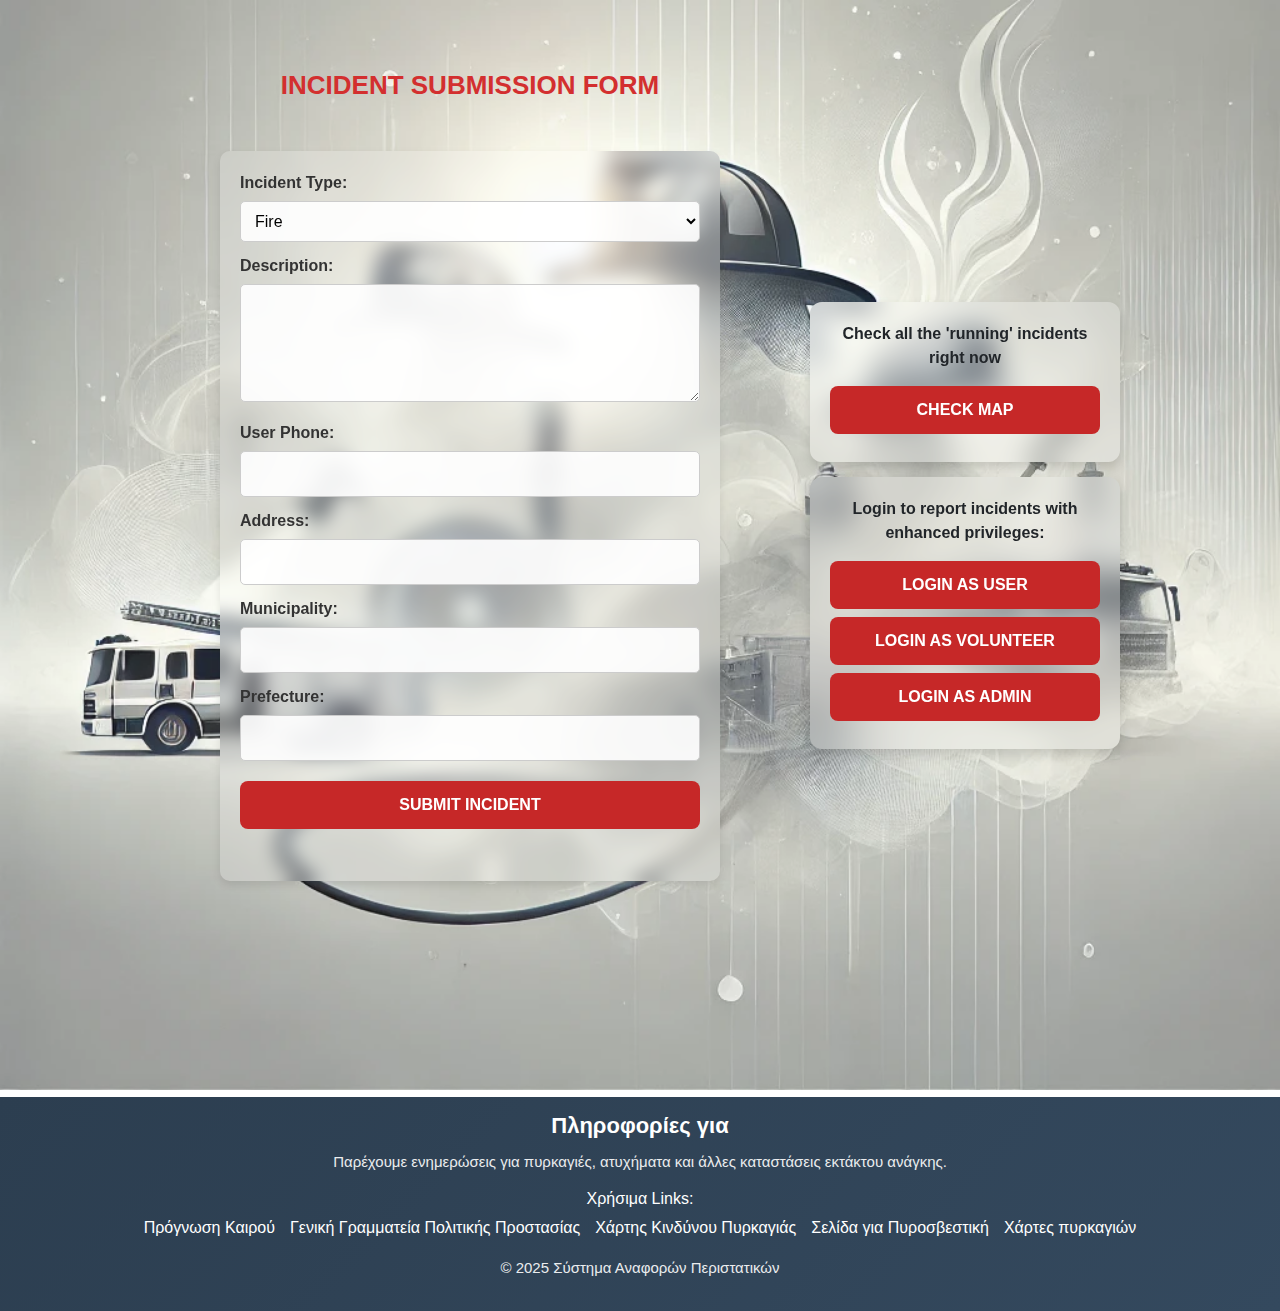
<file: src/main/webapp/guest/incidentForm.html>
<!DOCTYPE html>
<html lang="en">
<head>
    <meta charset="UTF-8">
    <meta name="viewport" content="width=device-width, initial-scale=1.0">
    <link href="https://cdn.jsdelivr.net/npm/bootstrap@5.3.3/dist/css/bootstrap.min.css" rel="stylesheet" integrity="sha384-QWTKZyjpPEjISv5WaRU9OFeRpok6YctnYmDr5pNlyT2bRjXh0JMhjY6hW+ALEwIH" crossorigin="anonymous">
    <link rel="stylesheet" href="incidentSTYLE.css">
    <title>Incident Submission</title>
</head>
<body>
<div id="gridContainer">
    <div id="incidentFormContainer">
        <h1>Incident Submission Form</h1>
        <form id="incidentForm">
            <label for="incident_type">Incident Type:</label>
            <select id="incident_type" name="incident_type" required>
                <option value="fire">Fire</option>
                <option value="accident">Accident</option>
            </select>
            <br>

            <label for="description">Description:</label>
            <textarea id="description" name="description" rows="4" cols="50" required></textarea>
            <br>

            <label for="user_phone">User Phone:</label>
            <input type="tel" id="user_phone" name="user_phone" pattern="\d{10,14}" required>
            <br>

            <label for="address">Address:</label>
            <input type="text" id="address" name="address" required>
            <br>

            <label for="municipality">Municipality:</label>
            <input type="text" id="municipality" required><br>

            <label for="prefecture">Prefecture:</label>
            <input type="text" id="prefecture" required><br>

            <input type="hidden" id="status" name="status">
            <input type="hidden" id="danger" name="danger">

            <button type="submit">Submit Incident</button>
            <br>
        </form>
    </div>

    <div id="rightColumn">
        <div id="checkMapButton">
            <p><strong>Check all the 'running' incidents right now</strong></p>
            <button type="button" class="btn btn-primary" onclick="goto('map')">Check Map</button>
        </div>

        <div id="guestButtons">
            <p><strong>Login to report incidents with enhanced privileges:</strong></p>
            <button type="button" class="btn btn-primary" onclick="goto('user')">Login as User</button>
            <button type="button" class="btn btn-success" onclick="goto('volunteer')">Login as Volunteer</button>
            <button type="button" class="btn btn-danger" onclick="goto('admin')">Login as Admin</button>
        </div>
    </div>
</div>

<div id="responseMessage"></div>
<br><br>
<div id="getIncidents"></div>
<br><br>

<!-- Footer Section -->
<footer class="footer mt-auto py-3 bg-dark text-white">
    <div class="container text-center">
        <h5>Πληροφορίες για</h5>
        <p>Παρέχουμε ενημερώσεις για πυρκαγιές, ατυχήματα και άλλες καταστάσεις εκτάκτου ανάγκης.</p>

        <h6>Χρήσιμα Links:</h6>
        <ul class="list-unstyled">
            <li><a href="https://www.meteo.gr/" target="_blank" class="text-white">Πρόγνωση Καιρού</a></li>
            <li><a href="https://www.civilprotection.gr/" target="_blank" class="text-white">Γενική Γραμματεία Πολιτικής Προστασίας</a></li>
            <li><a href="https://fireriskmap.gr/" target="_blank" class="text-white">Χάρτης Κινδύνου Πυρκαγιάς</a> </li>
            <li><a href=" https://www.fireservice.gr/" target="_black" class="text-white">Σελίδα για Πυροσβεστική</a></li>
            <li><a href=" https://civilprotection.gov.gr/arxeio-imerision-xartwn" target="_blank" class="text-white">Xάρτες πυρκαγιών</a></li>
        </ul>

        <p>© 2025 Σύστημα Αναφορών Περιστατικών</p>
    </div>
</footer>

<script src="incidentAJAX.js"></script>
<script src="htmlRedirections.js"></script>
<script src="https://cdn.jsdelivr.net/npm/@popperjs/core@2.11.8/dist/umd/popper.min.js" integrity="sha384-I7E8VVD/ismYTF4hNIPjVp/Zjvgyol6VFvRkX/vR+Vc4jQkC+hVqc2pM8ODewa9r" crossorigin="anonymous"></script>
<script src="https://cdn.jsdelivr.net/npm/bootstrap@5.3.3/dist/js/bootstrap.bundle.min.js" integrity="sha384-YvpcrYf0tY3lHB60NNkmXc5s9fDVZLESaAA55NDzOxhy9GkcIdslK1eN7N6jIeHz" crossorigin="anonymous"></script>

</body>
</html>
</file>
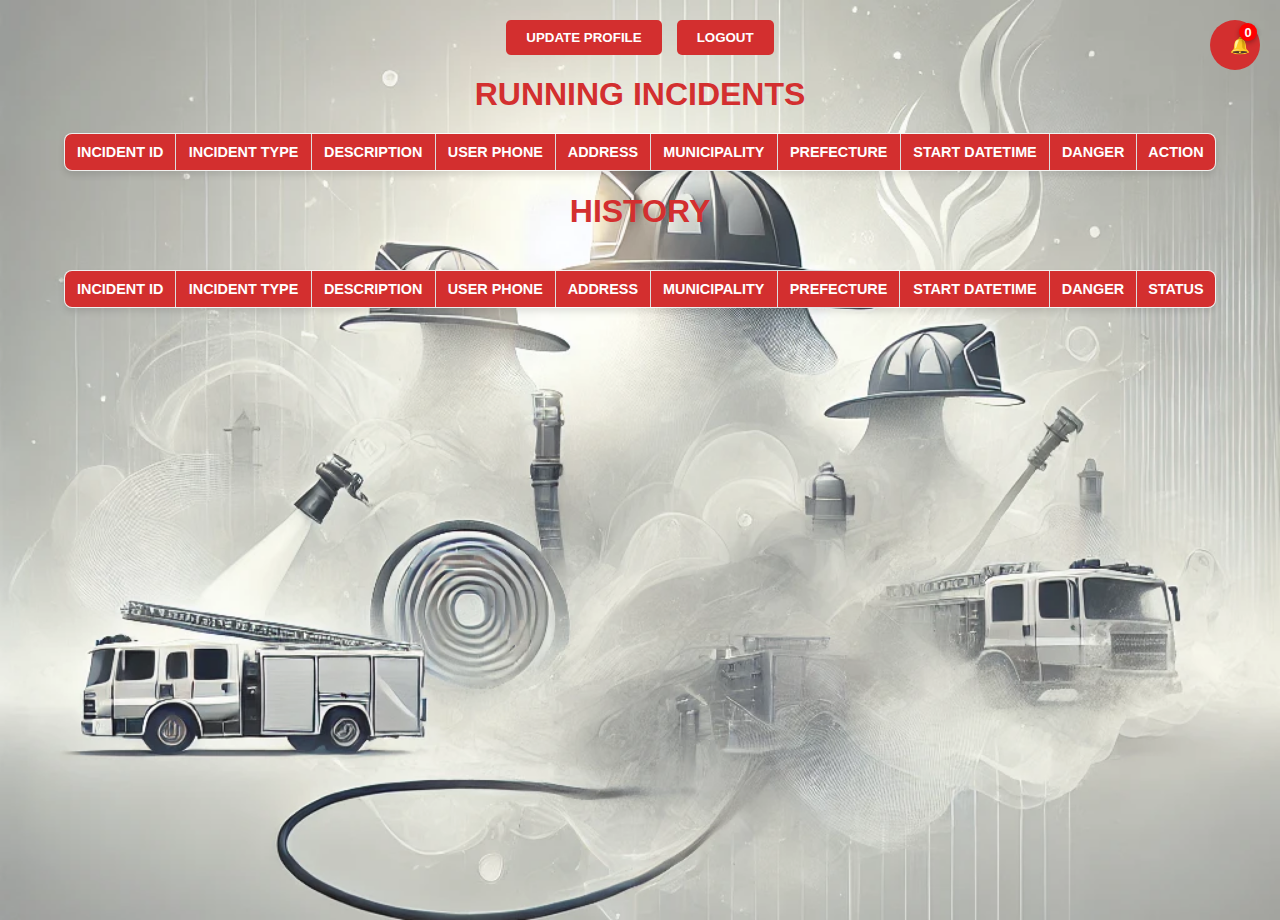
<file: src/main/webapp/volunteer/volunteer_incidents.html>
<!DOCTYPE html>
<html lang="en">
<head>
    <meta charset="UTF-8">
    <meta name="viewport" content="width=device-width, initial-scale=1.0">
    <title>Volunteer Incidents</title>
    <meta name="Author" content="Christos Polimatidis csd5209">
    <meta name="Author" content="Ioannis Chatziantoniou csd5193">
    <link rel="stylesheet" href="volunteer_incidents.css">
    <link rel="icon" href="data:,">
</head>
<body>
<div class="button-container">
    <button type="submit" id="update" onclick="redirectToLogin()">Update Profile</button>
    <button type="button" id="logout">Logout</button>
</div>
<div class="notification-container">
    <button id="notificationBtn">
            <i class="fas fa-bell"></i>
        🔔 <span id="notificationCount">0</span>
    </button>
</div>
<!-- Notification Panel (Hidden Initially) -->
<div id="notificationPanel" class="hidden">
    <h3>Notifications</h3>
    <ul id="notificationList">
        <li>No new notifications</li> <!-- Default message -->
    </ul>
</div>
<h1>Running Incidents</h1>
<table border="1">
    <thead>
    <tr>
        <th>Incident Id</th>
        <th>Incident Type</th>
        <th>Description</th>
        <th>User Phone</th>
        <th>Address</th>
        <th>Municipality</th>
        <th>Prefecture</th>
        <th>Start DateTime</th>
        <th>Danger</th>
        <th>Action</th>
    </tr>
    </thead>
    <tbody>
    <!-- Rows will be dynamically added here -->
    </tbody>
</table>

<h1>History</h1>
<table id="historyTable" border="1">
    <thead>
    <tr>
        <th>Incident Id</th>
        <th>Incident Type</th>
        <th>Description</th>
        <th>User Phone</th>
        <th>Address</th>
        <th>Municipality</th>
        <th>Prefecture</th>
        <th>Start DateTime</th>
        <th>Danger</th>
        <th>Status</th>
    </tr>
    </thead>
    <tbody>
    <!-- History rows will be dynamically added here -->
    </tbody>
</table>

<div id="volunteer_chat_section" style="display: none">
    <h3>Volunteer Chat</h3>
    <div id="volunteer_chat_messages"></div>
    <form id="volunteer_chat_form">
        <textarea id="volunteer_chat_message" placeholder="Write your message..." required></textarea>
        <input type="hidden" id="volunteer_chat_incident_id">
        <label for="recipient_select">Recipient:</label>
        <select id="recipient_select">
            <option value="public">Public</option>
            <option value="volunteer">Volunteer</option>
            <option value="admin">Admin</option>
        </select>
        <button type="submit" class="btn btn-primary">Send Message</button>
        <button type="button" class="btn btn-secondary" onclick="closeVolunteerChat()">Close Chat</button>
    </form>
</div>


<script src="volunteer_incidents.js"></script>
</body>
</html>
</file>
<file: src/main/webapp/guest/incidentSTYLE.css>
/* General body styling */
body {
    min-height: 100vh;
    margin: 0;
    background-image: url('test.webp'); /* Adjust image as needed */
    background-size: cover;
    background-position: center;
    background-repeat: no-repeat;
    background-attachment: fixed;
    font-family: Arial, sans-serif;
}

/* Form container with transparency */
form {
    max-width: 500px;
    margin: 50px auto;
    padding: 20px;
    background: rgba(255, 255, 255, 0.2); /* Transparent background */
    backdrop-filter: blur(10px);
    border-radius: 10px;
    box-shadow: 0 4px 8px rgba(0, 0, 0, 0.1);
}

/* Form heading */
h1 {
    text-align: center;
    color: #d32f2f;
    font-size: 26px;
    font-weight: bold;
    text-transform: uppercase;
    margin-bottom: 20px;
}

/* Labels */
label {
    font-weight: bold;
    display: block;
    margin-bottom: 6px;
    color: #333;
}

/* Inputs and selects */
input, select, textarea {
    width: 100%;
    padding: 10px;
    margin-bottom: 12px;
    border: 1px solid #ccc;
    border-radius: 5px;
    box-sizing: border-box;
    font-size: 16px;
    background-color: rgba(255, 255, 255, 0.9);
}

input:focus, select:focus, textarea:focus {
    outline: none;
    border-color: #d32f2f;
    box-shadow: 0 0 5px rgba(211, 47, 47, 0.5);
}

/* Textarea */
textarea {
    resize: vertical;
}

/* Submit button */
button {
    background-color: #d32f2f;
    color: white;
    border: none;
    padding: 12px;
    text-transform: uppercase;
    cursor: pointer;
    border-radius: 5px;
    font-weight: bold;
    width: 100%;
    transition: background-color 0.3s, transform 0.2s;
}

button:hover {
    background-color: #b71c1c;
    transform: scale(1.05);
}

/* Response message */
#responseMessage {
    text-align: center;
    font-size: 16px;
    margin-top: 10px;
    color: #d32f2f;
}

footer {
    background: linear-gradient(135deg, #2c3e50, #34495e);
    color: white;
    text-align: center;
    padding: 30px 20px;
    margin-top: 50px;
    position: relative;
}

footer h5 {
    font-size: 22px;
    font-weight: bold;
    margin-bottom: 10px;
}

footer p {
    font-size: 15px;
    line-height: 1.6;
    max-width: 700px;
    margin: 0 auto 15px auto;
    opacity: 0.9;
}

/* Footer Links */
footer ul {
    list-style: none;
    padding: 0;
    display: flex;
    justify-content: center;
    gap: 15px;
    flex-wrap: wrap;
}

footer ul li {
    display: inline-block;
}

footer ul li a {
    color: #ffcc00;
    text-decoration: none;
    font-size: 16px;
    transition: color 0.3s ease, text-decoration 0.3s;
}

footer ul li a:hover {
    color: #f39c12;
    text-decoration: underline;
}

/* Animated Social & Info Icons */
.footer-icons {
    margin-top: 20px;
}

.footer-icons a {
    display: inline-block;
    margin: 0 8px;
    color: white;
    font-size: 22px;
    transition: transform 0.3s, color 0.3s;
}

.footer-icons a:hover {
    transform: scale(1.2);
    color: #f1c40f;
}

/* Footer Bottom - Copyright */
.footer-bottom {
    margin-top: 25px;
    font-size: 13px;
    opacity: 0.8;
}

/* Mobile responsiveness */
@media (max-width: 576px) {
    form {
        padding: 15px;
    }

    footer ul {
        flex-direction: column;
        gap: 10px;
    }
}

/* Grid Layout for Form, Guest Buttons, and Check Map */
#gridContainer {
    display: grid;
    grid-template-columns: 2fr 1fr; /* Form takes more space, buttons take less */
    gap: 30px; /* More spacing between columns */
    max-width: 1000px;
    margin: 50px auto;
    padding: 20px;
    align-items: center; /* Aligns elements towards the center */
}

/* Left Column - Incident Form */
#incidentFormContainer {
    width: 100%;
}

/* Right Column - Guest Buttons & Check Map */
#rightColumn {
    display: flex;
    flex-direction: column;
    gap: 15px;
    justify-content: center; /* Pushes content more to the middle */
    align-items: center;
    margin-top: 50px; /* Moves it slightly lower */
}

/* Guest Login Buttons & Check Map Container */
#guestButtons, #checkMapButton {
    text-align: center;
    padding: 20px;
    background: rgba(255, 255, 255, 0.25);
    backdrop-filter: blur(15px);
    border-radius: 12px;
    box-shadow: 0 6px 12px rgba(0, 0, 0, 0.15);
    max-width: 450px;
    width: 100%;
    margin-left: auto;
    margin-right: auto;
}

/* Apply Red Theme to All Buttons */
#guestButtons button,
#checkMapButton button,
#incidentForm button {
    display: block;
    width: 100%;
    margin: 8px 0;
    padding: 12px;
    font-size: 16px;
    font-weight: bold;
    text-transform: uppercase;
    border: none;
    border-radius: 8px;
    transition: background-color 0.3s, transform 0.2s;
    cursor: pointer;
    background-color: #c62828; /* Strong Red */
    color: white;
}

/* Hover Effect */
#guestButtons button:hover,
#checkMapButton button:hover,
#incidentForm button:hover {
    background-color: #b71c1c;
    transform: scale(1.03);
}

/* Mobile-friendly adjustments */
@media (max-width: 768px) {
    #gridContainer {
        display: flex;
        flex-direction: column;
        align-items: center;
    }

    #rightColumn {
        width: 100%;
        align-items: center;
        margin-top: 20px;
    }

    #guestButtons, #checkMapButton {
        max-width: 100%;
    }
}
</file>
<file: src/main/webapp/volunteer/volunteer_incidents.css>
body {
    min-height: 100vh;
    margin: 0;
    background-image: url('test.webp'); /* Background εικόνα */
    background-size: cover;
    background-position: center;
    background-repeat: no-repeat;
    background-attachment: fixed;
    font-family: Arial, sans-serif;
    color: #333;
}

/* Header styles */
h1 {
    text-align: center;
    margin-bottom: 20px;
    color: #d32f2f;
    text-transform: uppercase;
    font-weight: bold;
}

/* Buttons styles */
.button-container {
    display: flex;
    justify-content: center;
    gap: 15px;
    margin: 20px 0;
}

button {
    background-color: #d32f2f;
    color: white;
    border: none;
    padding: 10px 20px;
    text-transform: uppercase;
    cursor: pointer;
    border-radius: 5px;
    font-weight: bold;
    transition: background-color 0.3s;
}

button:hover {
    background-color: #b71c1c;
}

.notification-container {
    text-align: center;
    margin-bottom: 20px;
}

button#notificationBtn {
    background-color: #d32f2f;
    color: white;
    border: none;
    padding: 10px 20px;
    border-radius: 50px;
    cursor: pointer;
    font-size: 1rem;
    display: flex;
    align-items: center;
    justify-content: center;
    gap: 10px;
    position: relative;
    transition: background-color 0.3s;
}

button#notificationBtn:hover {
    background-color: #b71c1c;
}

/* Container for notifications */
.notification-container {
    position: absolute;
    top: 20px;
    right: 20px;
}

/* Notification Button */
#notificationBtn {
    background-color: #d32f2f;
    color: white;
    font-size: 1.5rem;
    border: none;
    padding: 10px;
    width: 50px;
    height: 50px;
    border-radius: 50%;
    cursor: pointer;
    position: relative;
    display: flex;
    align-items: center;
    justify-content: center;
    transition: background-color 0.3s, transform 0.2s;
}

#notificationBtn:hover {
    background-color: #ffb74d;
    transform: scale(1.1);
}

/* Notification Counter */
#notificationCount {
    position: absolute;
    top: 3px;
    right: 3px;
    background-color: red;
    color: white;
    font-size: 0.8rem;
    font-weight: bold;
    width: 18px;
    height: 18px;
    border-radius: 50%;
    display: flex;
    align-items: center;
    justify-content: center;
    box-shadow: 0px 2px 5px rgba(0, 0, 0, 0.3);
}

/* Notification Panel */
#notificationPanel {
    position: absolute;
    top: 60px;
    right: 0;
    width: 250px;
    background: white;
    border-radius: 5px;
    box-shadow: 0px 2px 10px rgba(0, 0, 0, 0.2);
    padding: 10px;
    display: none;
    z-index: 1000;
}

/* Show when active */
#notificationPanel.active {
    display: block;
}

/* Notification List */
#notificationPanel ul {
    list-style: none;
    padding: 0;
    margin: 0;
    max-height: 200px;
    overflow-y: auto;
}

#notificationPanel ul li {
    padding: 10px;
    border-bottom: 1px solid #ddd;
    cursor: pointer;
}

#notificationPanel ul li:hover {
    background-color: #f5f5f5;
}

/* Tables styles */
table {
    width: 90%;
    margin: 20px auto;
    border-collapse: collapse;
    box-shadow: 0 4px 6px rgba(0, 0, 0, 0.1);
    background: rgba(255, 255, 255, 0.8);
    backdrop-filter: blur(10px);
    border-radius: 8px;
    overflow: hidden;
}

table th, table td {
    padding: 10px;
    border: 1px solid #ddd;
    text-align: center;
}

table th {
    background-color: #d32f2f;
    color: white;
    text-transform: uppercase;
    font-size: 0.9rem;
}

table tr:nth-child(even) {
    background-color: #f9f9f9;
}

table tr:hover {
    background-color: #f1f1f1;
}

/* History table styles */
#historyTable {
    margin-top: 40px;
}

/* */


/* chat */

#volunteer_chat_section {
    display: none;
    /*margin-top: 20px;*/
    margin: 100px auto;
    padding: 20px;
    background: rgba(255, 255, 255, 0.2);
    backdrop-filter: blur(10px);
    border-radius: 8px;
    box-shadow: 0 4px 6px rgba(0, 0, 0, 0.1);
}

#volunteer_chat_section h3 {
    margin-bottom: 20px;
    font-size: 1.5rem;
    color: #333;
    text-align: center;
    font-weight: bold;
}

#volunteer_chat_messages {
    max-height: 300px;
    overflow-y: auto;
    border: 1px solid #ccc;
    padding: 10px;
    margin-bottom: 10px;
    background-color: #f9f9f9;
    border-radius: 5px;
}

#volunteer_chat_form {
    display: flex;
    flex-direction: column;
    gap: 10px;
}

#volunteer_chat_message{
    width: 100%;
    height: 80px;
    padding: 10px;
    border: 1px solid #ccc;
    border-radius: 5px;
    box-sizing: border-box;
    resize: none;
    font-size: 1rem;
}

#volunteer_chat_message:focus {
    outline: none;
    border-color: #ff0000;
    box-shadow: 0 0 5px rgb(197, 30, 30);
}

#volunteer_chat_form button {
    padding: 10px;
    border: none;
    border-radius: 5px;
    font-size: 1rem;
    cursor: pointer;
}

#volunteer_chat_form .btn-primary {
    background-color: #ff0000;
    color: white;
    transition: background-color 0.3s;
}

#volunteer_chat_form .btn-primary:hover {
    background-color: #b30000;
}

#volunteer_chat_form .btn-secondary {
    background-color: #6c757d;
    color: white;
    transition: background-color 0.3s;
}

#volunteer_chat_form .btn-secondary:hover {
    background-color: #5a6268;
}

#volunteer_chat_messages div {
    padding: 10px;
    border-radius: 5px;
    max-width: 100%;
    word-wrap: break-word;
}

#volunteer_chat_messages div:nth-child(even) {
    background-color: #f1f1f1;
}

#volunteer_chat_messages div:nth-child(odd) {
    background-color: #e0f7fa;
}

#volunteer_chat_messages div {
    margin-bottom: 10px;
}

/* select */

select {
    width: 120px;
    padding: 0.5rem;
    border: 1px solid #d32f2f;
    border-radius: 5px;
    background: #fff;
    color: #d32f2f;
    font-size: 14px;
    font-weight: bold;
    text-align: center;
    cursor: pointer;
    box-shadow: 0px 2px 5px rgba(0, 0, 0, 0.1);
    outline: none;
    transition: border-color 0.3s, box-shadow 0.3s;
}

select option {
    padding: 10px;
    font-size: 14px;
    white-space: nowrap;
}

select:hover {
    border-color: #b71c1c;
    box-shadow: 0px 4px 10px rgba(0, 0, 0, 0.2);
}

/* Media Queries */
@media (max-width: 768px) {
    body {
        font-size: 0.9rem;
    }

    table {
        font-size: 0.8rem;
    }

    button {
        font-size: 0.9rem;
        padding: 8px 15px;
    }

    #notificationPanel {
        width: 90%;
    }
}
</file>
